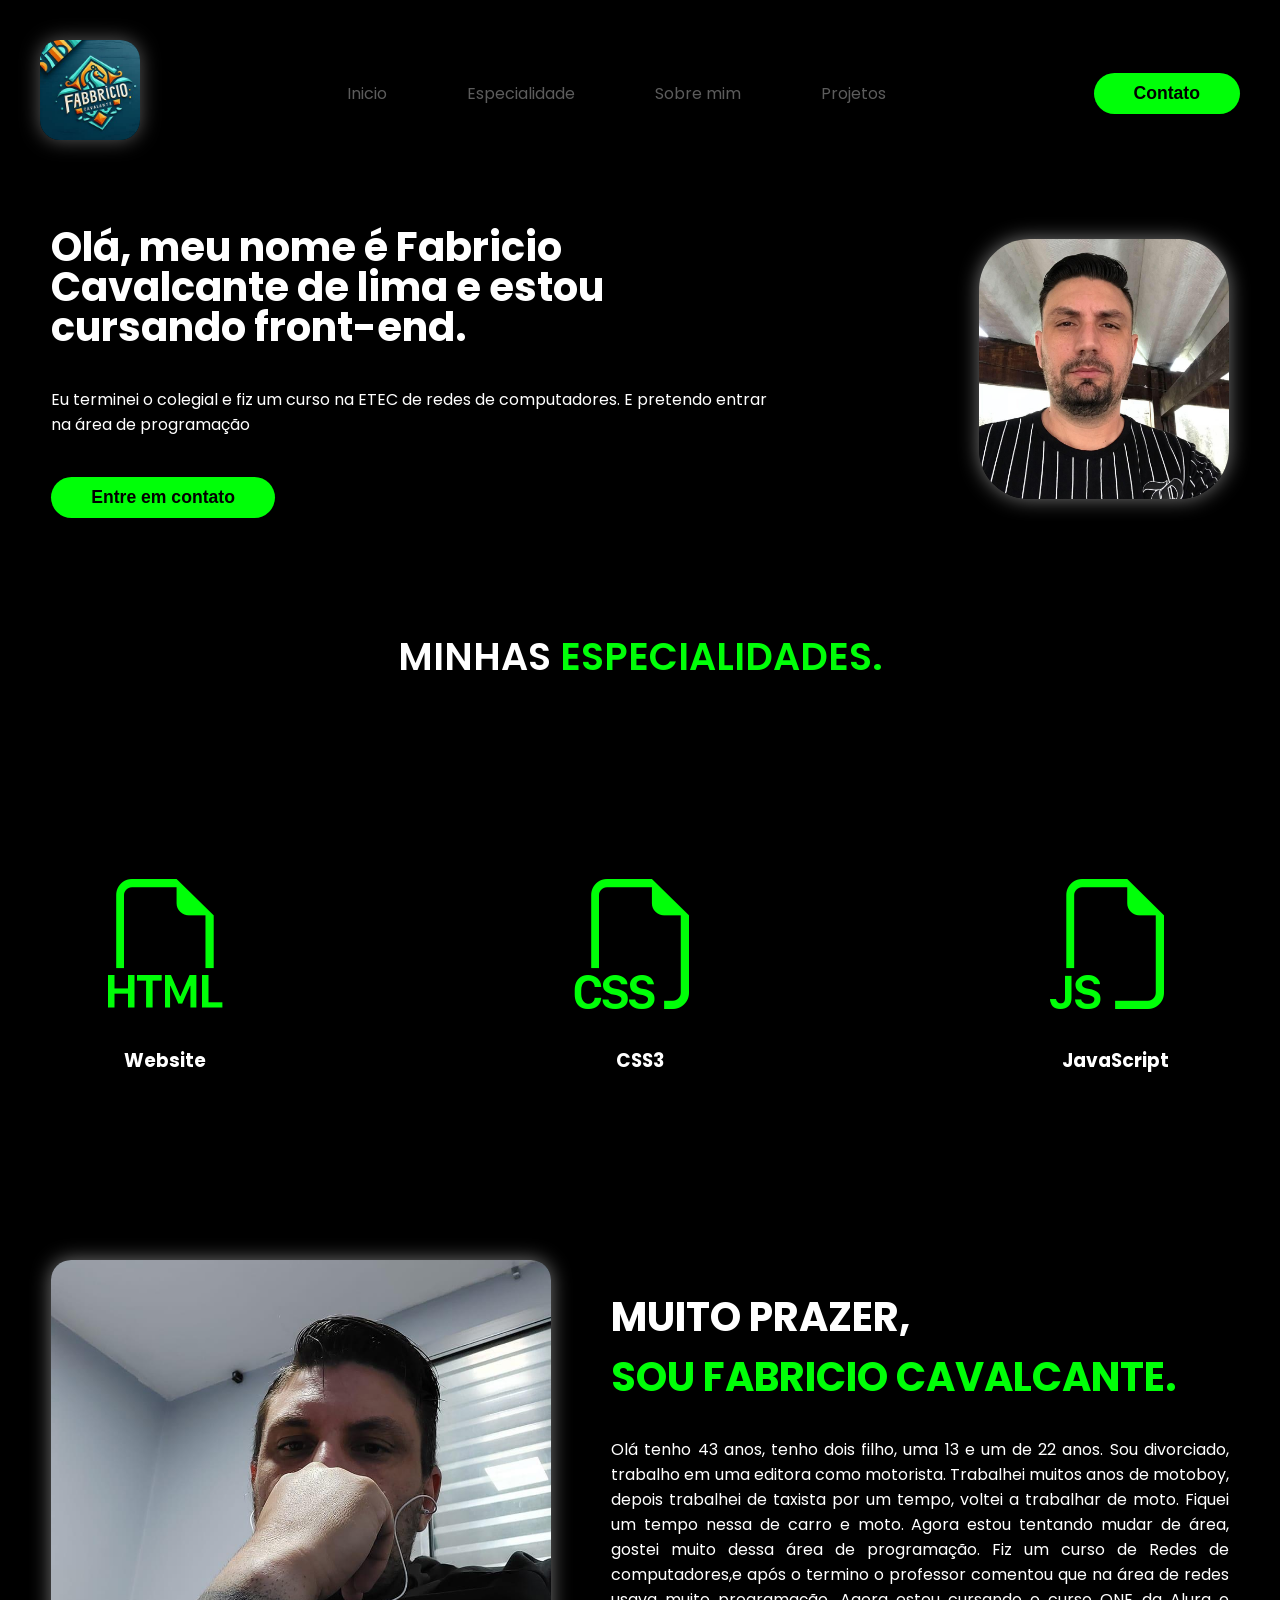
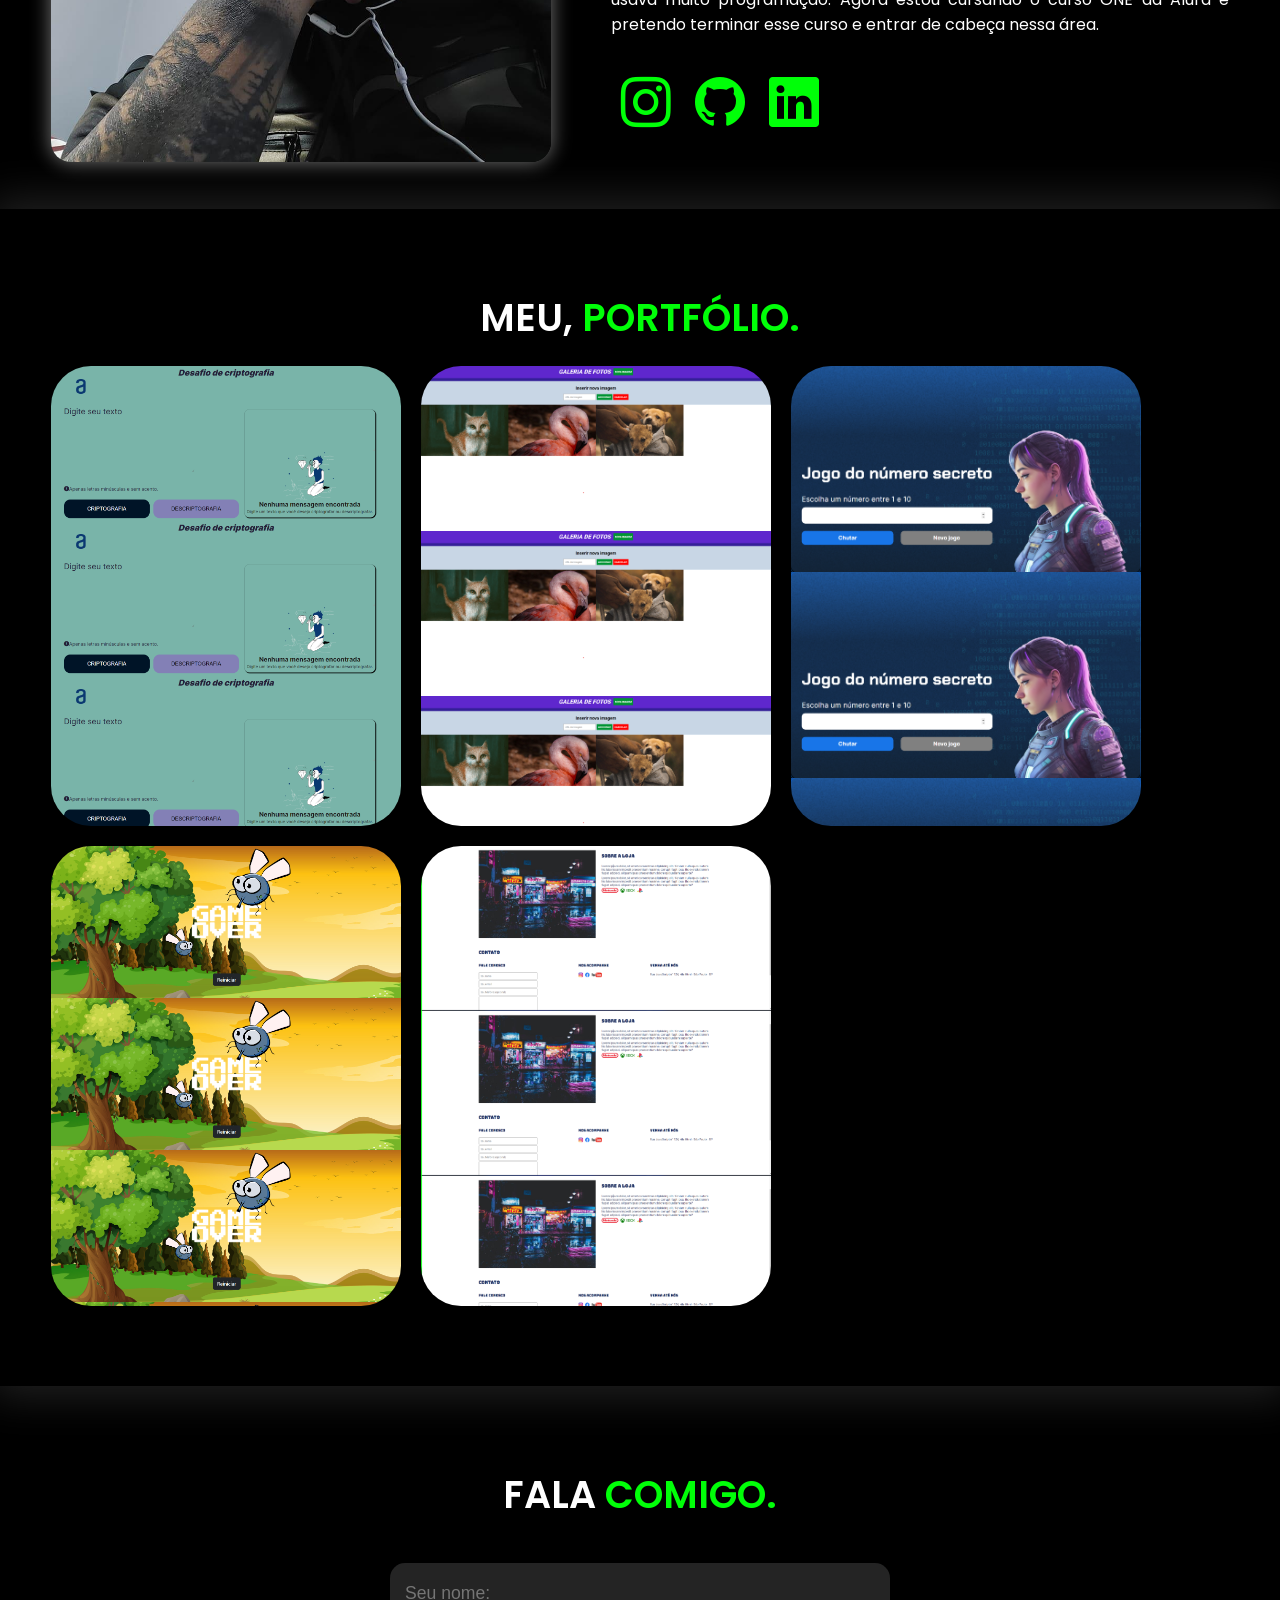
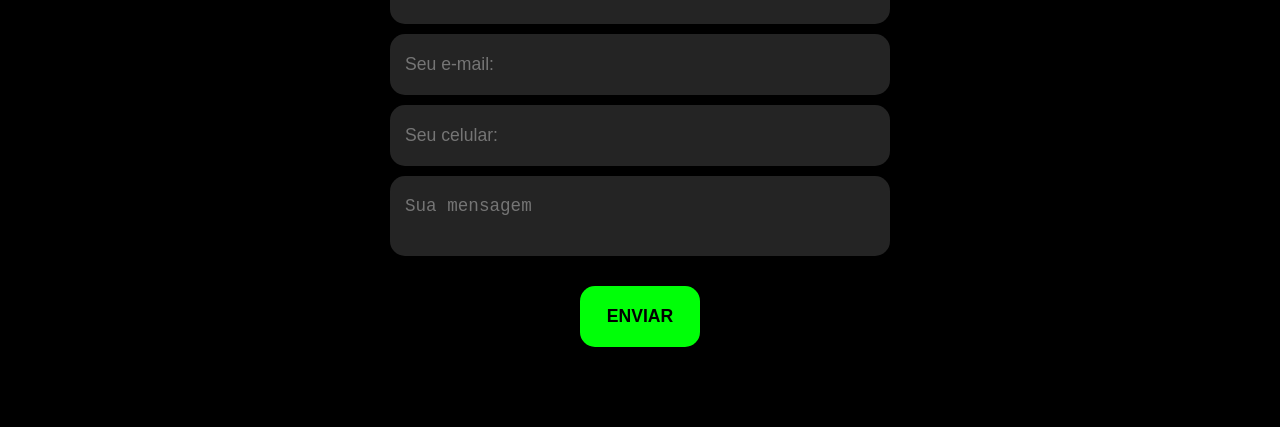
<file: index.html>
<!DOCTYPE html>
<html lang="pt-br">
<head>
    <meta charset="UTF-8">
    <meta http-equiv="X-UA-Compatible" content="IE=edge">
    <meta name="viewport" content="width=device-width, initial-scale=1.0">
    <meta name="decription" content="Exemplo de descrição para o meu site.">
    <meta name="keywords" content="palavra-chaves,separadas,por,virgula">
    <meta name="author" content="Fabricio Cavalcante">

    <!-- GOOGLE FONTS -->
    <link rel="stylesheet" href="https://cdnjs.cloudflare.com/ajax/libs/font-awesome/6.5.2/css/all.min.css" integrity="sha512-SnH5WK+bZxgPHs44uWIX+LLJAJ9/2PkPKZ5QiAj6Ta86w+fsb2TkcmfRyVX3pBnMFcV7oQPJkl9QevSCWr3W6A==" crossorigin="anonymous" referrerpolicy="no-referrer" />

    <!-- BOOTSTRAP ICONS-->
    <link rel="stylesheet" href="https://cdn.jsdelivr.net/npm/bootstrap-icons@1.11.3/font/bootstrap-icons.min.css">

    <!-- JAVASCRIPT -->
    <script src="assets/js/main.js" defer></script>

    <!-- <meta http-equiv="refresh" content="30"> -->
    <link rel="stylesheet" href="assets/css/style.css">
    <!--[if lt IE 9]>
    <script src="assets/js/html5shiv.js"></script>
    <![endif]-->
    <title>Projeto - Portfolio </title>
</head>
<body>

    <header>
        <div class="container">
                <div class="logo"><img src="assets/img/logo.jpeg" alt=""></div><!-- logo -->

                <div class="menu">
                    <nav class="menu-desktop">
                        <ul>
                            <li><a href="">Inicio</a></li>
                            <li><a href="#especialidade">Especialidade</a></li>
                            <li><a href="#sobre">Sobre mim</a></li>
                            <li><a href="#portfolio">Projetos</a></li>
                        </ul>
                    </nav>
                </div><!-- menu -->

                <div class="btn-contato">
                    <button type="button" >Contato</button>
                </div><!-- contato -->
        </div><!-- interface -->
    </header><!-- FIM CONTAINER -->

    <main>
        <section class="topo_do_site">
            <div class="container">
                <div class="flex">
                    <div class="txt_topo_site">
                        <h1>Olá, meu nome é Fabricio Cavalcante de lima e estou cursando front-end.</h1>
                        <p>Eu terminei o colegial e fiz um curso na ETEC de redes de computadores. E pretendo entrar na área de programação</p>

                        <div class="btn-contato">
                            <button type="button">Entre em contato</button>
                        </div><!-- contato -->
                    </div><!-- txt_topo_site -->
                    <div class="img_topo_site">
                        <img src="assets/img/foto_01.JPG" alt="Foto do meu rosto">
                    </div>
                </div><!-- flex -->
            </div><!-- container -->
        </section><!-- topo_do_site -->

        <section class="especialidade" id="especialidade">
            <div class="container">
                <h2 class="titulo">MINHAS <span>ESPECIALIDADES.</span></h2>
                <div class="flex">
                    <div class="especialidade_box">
                        <i class="bi bi-filetype-html"></i>
                        <h3>Website</h3>
                    </div><!-- especialidade_box -->
                    <div class="especialidade_box">
                        <i class="bi bi-filetype-css"></i>
                        <h3>CSS3</h3>
                    </div><!-- especialidade_box -->
                    <div class="especialidade_box">
                        <i class="bi bi-filetype-js"></i>
                        <h3>JavaScript</h3>
                    </div><!-- especialidade_box -->

                </div><!-- flex -->
            </div><!-- container -->
        </section><!-- especialidade -->

        <section class="sobre" id="sobre">
            <div class="container">
                <div class="flex">

                    <div class="img-sobre">
                        <img src="assets/img/foto_02.JPG" alt="Minha foto de perfil">
                    </div><!-- img-sobre -->

                    <div class="txt-sobre">
                        <h2>MUITO PRAZER, <SPAN>SOU FABRICIO CAVALCANTE.</SPAN></h2>
                        <p>
                            Olá tenho 43 anos, tenho dois filho, uma 13 e um de 22 anos. Sou divorciado, trabalho em uma editora como motorista. Trabalhei muitos anos de motoboy, depois trabalhei de taxista por um tempo, voltei a trabalhar de moto. Fiquei um tempo nessa de carro e moto. Agora estou tentando mudar de área, gostei muito dessa área de programação. Fiz um curso de Redes de computadores,e após o termino o professor comentou que na área de redes usava muito programação. Agora estou cursando o curso ONE da Alura e pretendo terminar esse curso e entrar de cabeça nessa área.
                        </p>

                        <div class="btn_social">
                            <a href="https://www.instagram.com/"><i class="bi bi-instagram"></i></a>
                            <a href="https://github.com/FabricioCLima"><i class="bi bi-github"></i></a>
                            <a href="https://www.linkedin.com/feed/"><i class="bi bi-linkedin"></i></a>
                        </div><!-- btn_social -->
                    </div><!-- txt-sobre -->

                </div><!-- flex -->
            </div><!-- interface -->
        </section><!-- sobre -->

        <section class="portfolio" id="portfolio">
            <div class="container">

                <h2 class="titulo">MEU, <SPAN>PORTFÓLIO.</SPAN></h2>
                <div class="flex">
                    <a href="https://desafio-de-criptografia.vercel.app/"><div class="img-port port01"><div class="overlay">Criptografia</div></div></a>
                    <a href="https://jquery-galeria-fotos-ashen-tau.vercel.app/"><div class="img-port port02"><div class="overlay">Galeria</div></div></a>
                    <a href="https://jogo-delta-ten.vercel.app/"><div class="img-port port03"><div class="overlay">Numero Secreto</div></div></a>
                    <a href="https://jogo-da-mosca.vercel.app/"><div class="img-port port04"><div class="overlay">Jogo da Mosca</div></div></a>
                    <a href="https://modulo-05-projeto-01-6jls.vercel.app/"><div class="img-port port05"><div class="overlay">Site de Game</div></div></a>
          
                </div><!-- flex -->
            </div><!-- interface -->
        </section><!-- portfolio -->

        <section class="formulario" id="form">
            <div class="container">
                <h2 class="titulo">FALA <SPAN>COMIGO.</SPAN></h2>

                <form action="#">
                    <input type="text" id="nome" placeholder="Seu nome:" >
                    <input type="email" id="email" placeholder="Seu e-mail:"> 
                    <input type="tel"0 placeholder="Seu celular:" >
                    <textarea name="" id="text" placeholder="Sua mensagem" ></textarea>

                    <div class="btn-enviar">
                        <input id="btn" type="submit" value="ENVIAR">
                    </div><!-- btn-enviar -->
                </form>
            </div><!-- container -->
        </section><!-- form -->
    </main>

    


</body>
</html>
</file>
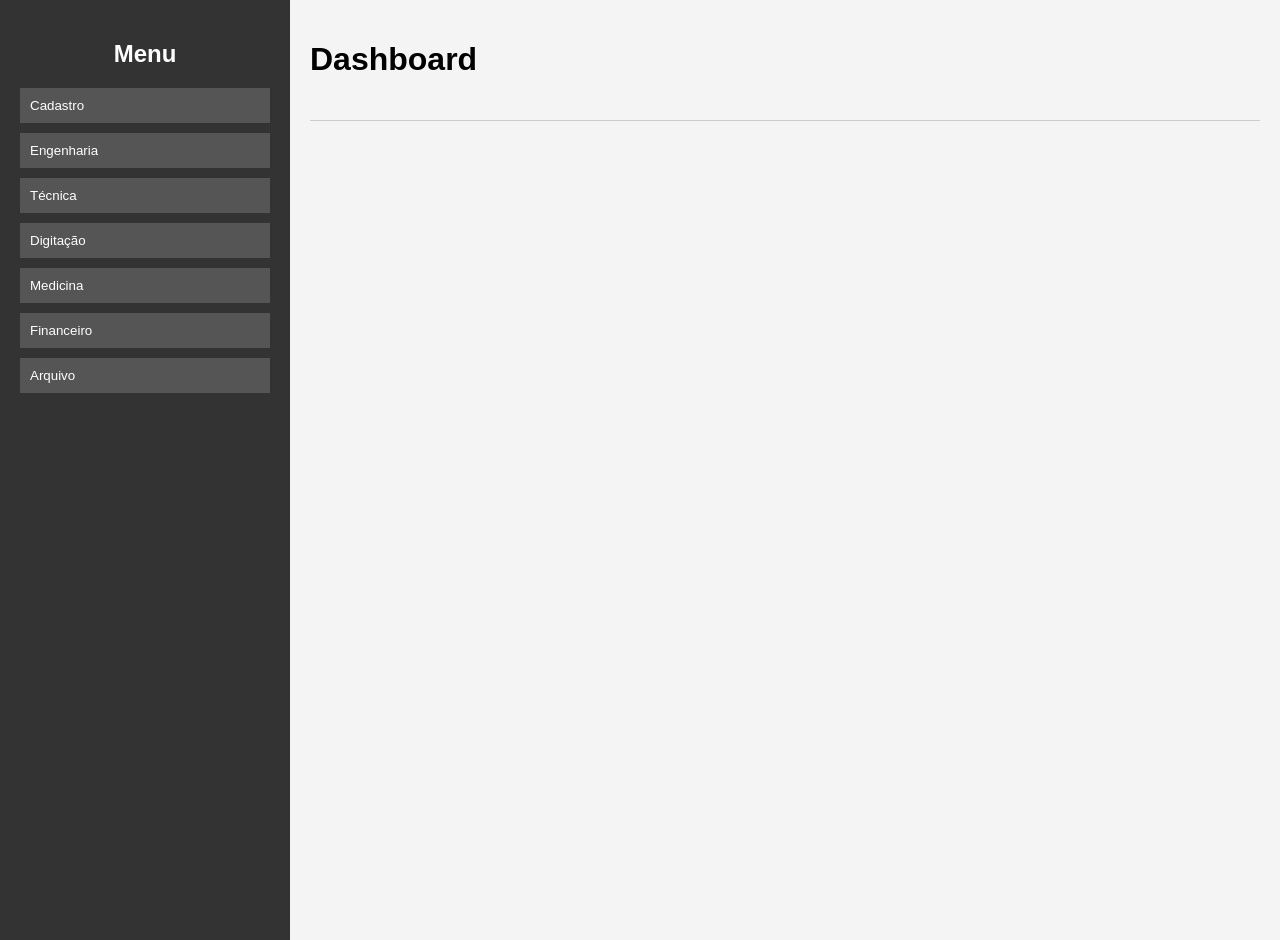
<file: management_system/index.html>
<!DOCTYPE html>
<html lang="pt-BR">
<head>
    <meta charset="UTF-8">
    <meta name="viewport" content="width=device-width, initial-scale=1.0">
    <title>Sistema de Gerenciamento</title>
    <link rel="stylesheet" href="src/css/style.css">
</head>
<body>
    <div class="dashboard">
        <div class="sidebar">
            <h2>Menu</h2>
            <button class="menu-button" data-page="cadastro">Cadastro</button>
            <button class="menu-button" data-page="engenharia">Engenharia</button>
            <button class="menu-button" data-page="tecnica">Técnica</button>
            <button class="menu-button" data-page="digitacao">Digitação</button>
            <button class="menu-button" data-page="medicina">Medicina</button>
            <button class="menu-button" data-page="financeiro">Financeiro</button>
            <button class="menu-button" data-page="arquivo">Arquivo</button>
        </div>
        <div class="main-content">
            <header>
                <h1>Dashboard</h1>
            </header>
            <section id="content">
                <!-- O conteúdo da página será carregado aqui -->
            </section>
        </div>
    </div>
    <script src="src/js/script.js"></script>
</body>
</html>
</file>
<file: assets/css/style.css>
@charset "UTF-8";
@import url("https://fonts.googleapis.com/css2?family=Inter:wght@100..900&family=Poppins:ital,wght@0,100;0,200;0,300;0,400;0,500;0,600;0,700;0,800;0,900;1,100;1,200;1,300;1,400;1,500;1,600;1,700;1,800;1,900&family=Titillium+Web:ital,wght@0,200;0,300;0,400;0,600;0,700;0,900;1,200;1,300;1,400;1,600;1,700&display=swap");
* {
  padding: 0;
  margin: 0;
  box-sizing: border-box;
}

html, body {
  height: 100vh;
  font-family: "Poppins", sans-serif;
  color: white;
  background-color: #000;
  scroll-behavior: smooth;
  /* CONFIGURAÇÃO GERAL */
  /* CABEÇALHO */
  /* ESTILO DO TOPO DO SITE */
  /* ESTILOS DAS ESPECIALIDADES */
  /* SOBRE */
  /* PORTFÓLIO */
  /* ESTILO DO FORMULÁRIO */
}
html .container, body .container {
  max-width: 1280px;
  margin: 0 auto;
}
html .flex, body .flex {
  display: flex;
}
html .titulo, body .titulo {
  font-size: 38px;
  text-align: center;
  font-weight: 600;
  color: #fff;
  margin-bottom: 20px;
}
html .titulo span, body .titulo span {
  color: #00ff08;
}
html header, body header {
  padding: 40px;
}
html header .container, body header .container {
  max-width: 1280px;
  margin: 0 auto;
  display: flex;
  justify-content: space-between;
  align-items: center;
}
html header .container .logo img, body header .container .logo img {
  width: 100px;
  border-radius: 20px;
  box-shadow: 0 0 20px rgba(255, 255, 255, 0.356);
}
html header .container .menu-desktop ul, body header .container .menu-desktop ul {
  list-style-type: none;
  display: flex;
}
html header .container .menu-desktop ul li, body header .container .menu-desktop ul li {
  padding: 0 40px;
}
html header .container .menu-desktop ul li a, body header .container .menu-desktop ul li a {
  color: #5c5c5c;
  text-decoration: none;
  display: inline-block;
  transition: 0.3s;
}
html header .container .menu-desktop ul li a:hover, body header .container .menu-desktop ul li a:hover {
  color: white;
  transform: scale(1.09);
}
html header .container .btn-contato button, body header .container .btn-contato button {
  padding: 10px 40px;
  font-size: 1.1rem;
  font-weight: 700;
  background-color: #00ff08;
  border-radius: 30px;
  border: none;
  cursor: pointer;
  transition: 0.3s;
}
html header .container .btn-contato button:hover, body header .container .btn-contato button:hover {
  box-shadow: 0 0 10px rgba(0, 255, 8, 0.5058823529);
  transform: scale(1.02);
}
html .topo_do_site, body .topo_do_site {
  padding: 40px 4%;
}
html .topo_do_site .flex, body .topo_do_site .flex {
  align-items: center;
  justify-content: center;
  gap: 200px;
}
html .topo_do_site .flex .txt_topo_site .btn-contato button, body .topo_do_site .flex .txt_topo_site .btn-contato button {
  padding: 10px 40px;
  font-size: 1.1rem;
  font-weight: 700;
  background-color: #00ff08;
  border-radius: 30px;
  border: none;
  cursor: pointer;
  transition: 0.3s;
}
html .topo_do_site .flex .txt_topo_site .btn-contato button:hover, body .topo_do_site .flex .txt_topo_site .btn-contato button:hover {
  box-shadow: 0 0 10px rgba(0, 255, 8, 0.5058823529);
  transform: scale(1.02);
}
html .topo_do_site .flex .txt_topo_site h1, body .topo_do_site .flex .txt_topo_site h1 {
  font-size: 2.5rem;
  line-height: 40px;
}
html .topo_do_site .flex .txt_topo_site p, body .topo_do_site .flex .txt_topo_site p {
  margin: 40px 0;
}
html .topo_do_site .flex .img_topo_site, body .topo_do_site .flex .img_topo_site {
  position: relative;
  animation: flutuar 2s ease-in-out infinite alternate;
}
html .topo_do_site .flex .img_topo_site img, body .topo_do_site .flex .img_topo_site img {
  width: 250px;
  height: 260px;
  border-radius: 50px;
  box-shadow: 0 0 20px rgba(255, 255, 255, 0.466);
  transition: 0.3s;
}
html .especialidade, body .especialidade {
  margin-top: 70px;
}
html .especialidade .flex, body .especialidade .flex {
  justify-content: space-between;
}
html .especialidade .flex .especialidade_box, body .especialidade .flex .especialidade_box {
  padding: 100px;
  text-align: center;
  margin: 45px 0;
  border-radius: 20px;
  transition: 0.3s;
}
html .especialidade .flex .especialidade_box:hover, body .especialidade .flex .especialidade_box:hover {
  transform: scale(1.05);
  box-shadow: 0 0 20px #fff;
}
html .especialidade .flex .especialidade_box .bi, body .especialidade .flex .especialidade_box .bi {
  font-size: 130px;
  color: #00ff08;
}
html .sobre, body .sobre {
  padding: 40px 4%;
}
html .sobre .flex, body .sobre .flex {
  align-items: center;
  gap: 60px;
}
html .sobre .flex .txt-sobre h2, body .sobre .flex .txt-sobre h2 {
  font-size: 40px;
  margin-bottom: 30px;
}
html .sobre .flex .txt-sobre h2 span, body .sobre .flex .txt-sobre h2 span {
  display: block;
  color: #00ff08;
}
html .sobre .flex .txt-sobre p, body .sobre .flex .txt-sobre p {
  text-align: justify;
  margin-bottom: 30px;
}
html .sobre .flex img, body .sobre .flex img {
  width: 500px;
  border-radius: 20px;
  box-shadow: 0 0 20px rgba(255, 255, 255, 0.466);
}
html .sobre .flex .btn_social .bi, body .sobre .flex .btn_social .bi {
  font-size: 50px;
  color: #00ff08;
  margin: 10px;
}
html .portfolio, body .portfolio {
  padding: 80px 4%;
  box-shadow: 0 0 40px 10px rgba(255, 255, 255, 0.1294117647);
}
html .portfolio .flex, body .portfolio .flex {
  gap: 20px;
  flex-wrap: wrap;
}
html .portfolio .flex .img-port, body .portfolio .flex .img-port {
  width: 350px;
  height: 460px;
  background-color: #00ff08;
}
html .portfolio .flex .port01, body .portfolio .flex .port01 {
  background-image: url("../img/desafio_criptografia.png");
  background-size: contain;
  background-position: 100% 0%;
  transition: 5s;
  cursor: pointer;
  border-radius: 40px;
  position: relative;
}
html .portfolio .flex .port01:hover, body .portfolio .flex .port01:hover {
  background-position: 100% 100%;
}
html .portfolio .flex .port01 .overlay, body .portfolio .flex .port01 .overlay {
  position: absolute;
  top: 0;
  left: 0;
  width: 100%;
  height: 100%;
  background-color: rgba(0, 0, 0, 0.7215686275);
  border-radius: 40px;
  display: flex;
  align-items: center;
  justify-content: center;
  font-size: 24px;
  font-weight: 600;
  opacity: 0;
}
html .portfolio .flex .port01 .overlay:hover, body .portfolio .flex .port01 .overlay:hover {
  opacity: 1;
}
html .portfolio .flex .port02, body .portfolio .flex .port02 {
  background-image: url("../img/galeira_foto.png");
  background-size: contain;
  background-position: 100% 0%;
  transition: 5s;
  cursor: pointer;
  border-radius: 40px;
  position: relative;
}
html .portfolio .flex .port02:hover, body .portfolio .flex .port02:hover {
  background-position: 100% 100%;
}
html .portfolio .flex .port02 .overlay, body .portfolio .flex .port02 .overlay {
  position: absolute;
  top: 0;
  left: 0;
  width: 100%;
  height: 100%;
  background-color: rgba(0, 0, 0, 0.7215686275);
  border-radius: 40px;
  display: flex;
  align-items: center;
  justify-content: center;
  font-size: 24px;
  font-weight: 600;
  opacity: 0;
}
html .portfolio .flex .port02 .overlay:hover, body .portfolio .flex .port02 .overlay:hover {
  opacity: 1;
}
html .portfolio .flex .port03, body .portfolio .flex .port03 {
  background-image: url("../img/jogo_numero_secreto.png");
  background-size: contain;
  background-position: 100% 0%;
  transition: 5s;
  cursor: pointer;
  border-radius: 40px;
  position: relative;
}
html .portfolio .flex .port03:hover, body .portfolio .flex .port03:hover {
  background-position: 100% 100%;
}
html .portfolio .flex .port03 .overlay, body .portfolio .flex .port03 .overlay {
  position: absolute;
  top: 0;
  left: 0;
  width: 100%;
  height: 100%;
  background-color: rgba(0, 0, 0, 0.7215686275);
  border-radius: 40px;
  display: flex;
  align-items: center;
  justify-content: center;
  font-size: 24px;
  font-weight: 600;
  opacity: 0;
}
html .portfolio .flex .port03 .overlay:hover, body .portfolio .flex .port03 .overlay:hover {
  opacity: 1;
}
html .portfolio .flex .port04, body .portfolio .flex .port04 {
  background-image: url("../img/jogo_da_mosca.png");
  background-size: contain;
  background-position: 100% 0%;
  transition: 5s;
  cursor: pointer;
  border-radius: 40px;
  position: relative;
}
html .portfolio .flex .port04:hover, body .portfolio .flex .port04:hover {
  background-position: 100% 100%;
}
html .portfolio .flex .port04 .overlay, body .portfolio .flex .port04 .overlay {
  position: absolute;
  top: 0;
  left: 0;
  width: 100%;
  height: 100%;
  background-color: rgba(0, 0, 0, 0.7215686275);
  border-radius: 40px;
  display: flex;
  align-items: center;
  justify-content: center;
  font-size: 24px;
  font-weight: 600;
  opacity: 0;
}
html .portfolio .flex .port04 .overlay:hover, body .portfolio .flex .port04 .overlay:hover {
  opacity: 1;
}
html .portfolio .flex .port05, body .portfolio .flex .port05 {
  background-image: url("../img/site_de_loja.png");
  background-size: contain;
  background-position: 100% 0%;
  transition: 5s;
  cursor: pointer;
  border-radius: 40px;
  position: relative;
}
html .portfolio .flex .port05:hover, body .portfolio .flex .port05:hover {
  background-position: 100% 100%;
}
html .portfolio .flex .port05 .overlay, body .portfolio .flex .port05 .overlay {
  position: absolute;
  top: 0;
  left: 0;
  width: 100%;
  height: 100%;
  background-color: rgba(0, 0, 0, 0.7215686275);
  border-radius: 40px;
  display: flex;
  align-items: center;
  justify-content: center;
  font-size: 24px;
  font-weight: 600;
  opacity: 0;
}
html .portfolio .flex .port05 .overlay:hover, body .portfolio .flex .port05 .overlay:hover {
  opacity: 1;
}
html .formulario, body .formulario {
  padding: 80px 4%;
}
html .formulario form, body .formulario form {
  max-width: 500px;
  margin: 0 auto;
  display: flex;
  justify-content: center;
  flex-direction: column;
  gap: 10px;
  margin-top: 40px;
}
html .formulario form input, html .formulario form textarea, body .formulario form input, body .formulario form textarea {
  width: 100%;
  background-color: #242424;
  border: 0;
  outline: 0;
  padding: 20px 15px;
  border-radius: 15px;
  color: #fff;
  font-size: 1.1rem;
}
html .formulario form textarea, body .formulario form textarea {
  resize: none;
  max-height: 200px;
}
html .formulario form .btn-enviar, body .formulario form .btn-enviar {
  margin-top: 20px;
  text-align: center;
}
html .formulario form .btn-enviar input, body .formulario form .btn-enviar input {
  width: 120px;
  background-color: #00ff08;
  color: #000;
  font-weight: 700;
  cursor: pointer;
}
html .formulario form .btn-enviar input:hover, body .formulario form .btn-enviar input:hover {
  box-shadow: 0px 0px 8px #00ff08;
  transform: scale(1.05);
}

@keyframes flutuar {
  0% {
    top: 0;
  }
  100% {
    top: 30px;
  }
}/*# sourceMappingURL=style.css.map */
</file>
<file: management_system/src/css/style.css>
body {
    font-family: sans-serif;
    margin: 0;
    background-color: #f4f4f4;
}

.dashboard {
    display: flex;
}

.sidebar {
    width: 250px;
    background-color: #333;
    color: white;
    padding: 20px;
    height: 100vh;
}

.sidebar h2 {
    text-align: center;
}

.menu-button {
    display: block;
    width: 100%;
    padding: 10px;
    margin-bottom: 10px;
    background-color: #555;
    color: white;
    border: none;
    cursor: pointer;
    text-align: left;
}

.menu-button:hover {
    background-color: #777;
}

.main-content {
    flex-grow: 1;
    padding: 20px;
}

header {
    padding-bottom: 20px;
    border-bottom: 1px solid #ccc;
}

#content {
    margin-top: 20px;
}
</file>
